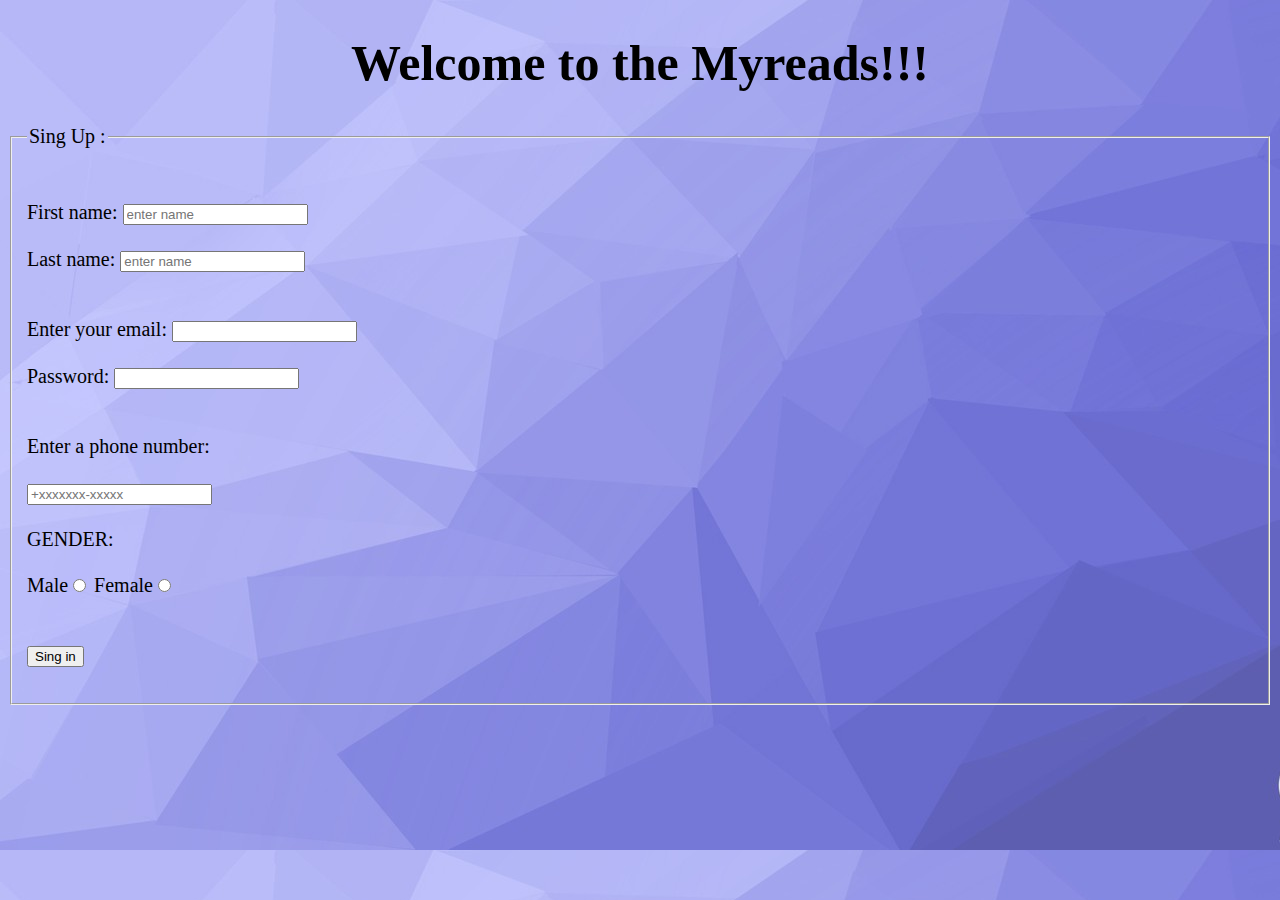
<file: index.html>
<!DOCTYPE html>
<html>
    <head>
        <style>
            body{background-image: url(./images/logback.jpg); font-size: 20px;}
            h1{font-size: 40px;}
        </style>
    <title>Myreads</title>
    </head>
    <body>
            <h1 style="text-align: center; font-size: 50px;">Welcome to the Myreads!!!</h1>
            <fieldset>
                <legend>Sing Up :</legend><br><br>
        
                <label for="fname">First name:</label>
                <input type="text" id="fname" name="fname" placeholder="enter name" required="text"><br><br>

                <label for="lname">Last name:</label>
                <input type="text" id="lname" name="lname" placeholder="enter name" required="text"><br><br><br>

                <label for="email">Enter your email:</label>
                <input type="email" id="email" name="email" required="email"><br><br>
                
                <label for="pwd">Password:</label>
                <input type="digit" required="digits"><br><br><br>

                <label for="phone">Enter a phone number:</label><br><br>
                <input type="tel" id="phone" name="phone" placeholder="+xxxxxxx-xxxxx" 
                pattern="[0-9]{5}[0-9]{5}" required="tel"><br><br>

                <label>GENDER:</label><br><br>
                Male<input type="radio" name="gender" value="male" required="radio"/>
                Female<input type="radio" name="gender" value="female" required="radio"/>
                <br><br><br>

                <a href="main.html">  
                    <button>Sing in</button>  <br><br>
                
            </fieldset>
        
        </body>
</html>
</file>
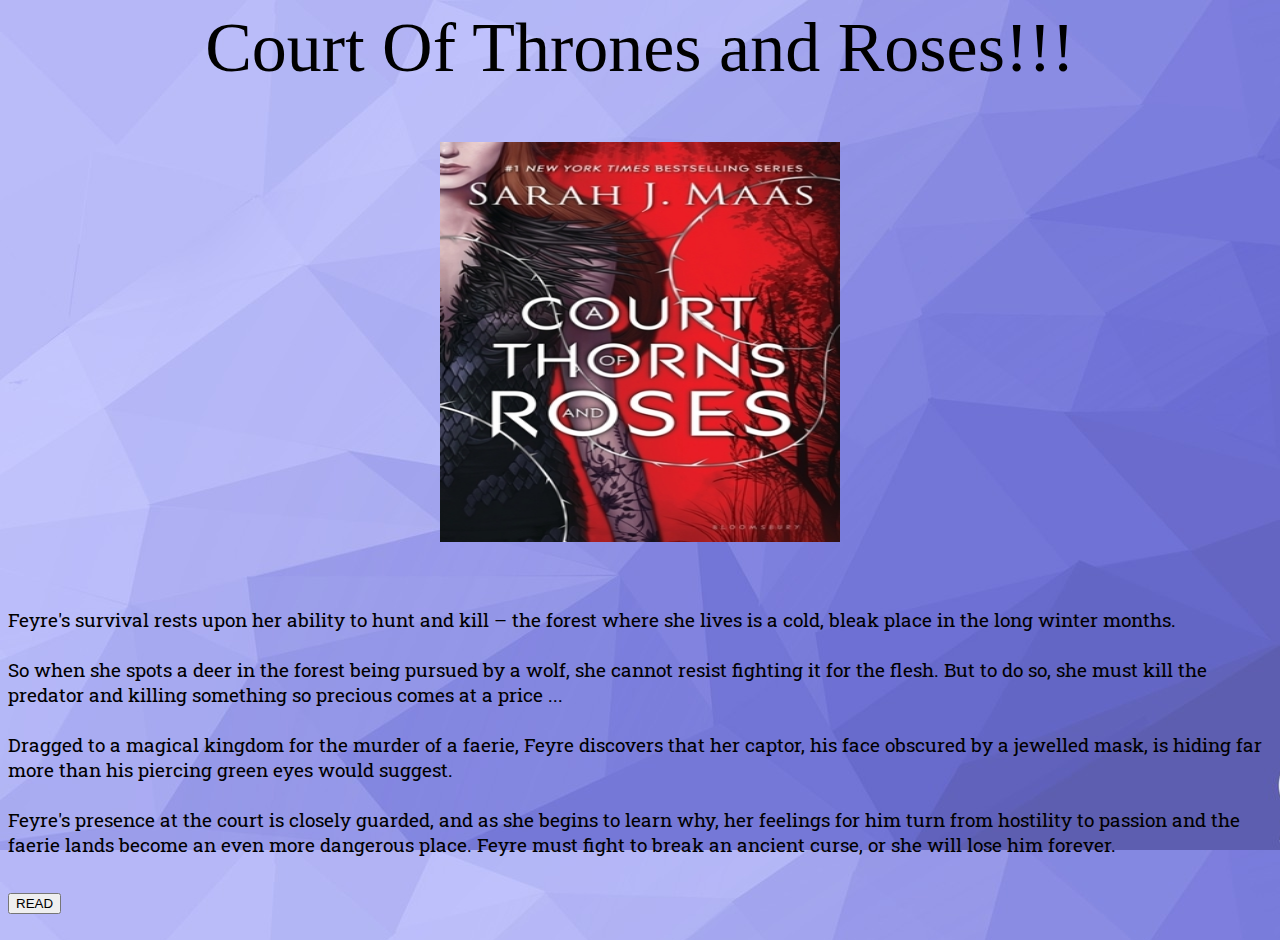
<file: court.html>
<!DOCTYPE html>
<html lang="en">
<head>
    <style>
        body{background-image: url(./images/logback.jpg);}
    </style>
    <meta charset="UTF-8">
    <meta http-equiv="X-UA-Compatible" content="IE=edge">
    <meta name="viewport" content="width=device-width, initial-scale=1.0">
    <title>court of thrones and roses</title>
    <link rel="stylesheet" href="style.css">
    
</head>
<body>
    <div class="fae">Court Of Thrones and Roses!!!</div><br><br><br>
    <div class="chr">
    <img src="./images/court.jpg" alt="photo is missing" height="400" width="400"/><br><br>
    <a href="form.html">  
    </a><br>
    </div>
    <div class="txt">
        <br>Feyre's survival rests upon her ability to hunt and kill – the forest where she lives is a 
        cold, bleak place in the long winter months.<br><br> So when she spots a deer in the forest being
        pursued by a wolf, she cannot resist fighting it for the flesh. But to do so, she must
        kill the predator and killing something so precious comes at a price ...<br><br>

        Dragged to a magical kingdom for the murder of a faerie, Feyre discovers that her captor,
        his face obscured by a jewelled mask, is hiding far more than his piercing green eyes
        would suggest.<br><br> Feyre's presence at the court is closely guarded, and as she begins to
        learn why, her feelings for him turn from hostility to passion and the faerie lands
        become an even more dangerous place. Feyre must fight to break an ancient curse,
         or she will lose him forever.
    </div><br><br>
    <a href="http://thefreeonlinenovel.com/con/a-court-of-thorns-and-roses">  
        <button>READ</button>  
    </a><br></li><br>


</body>
</file>
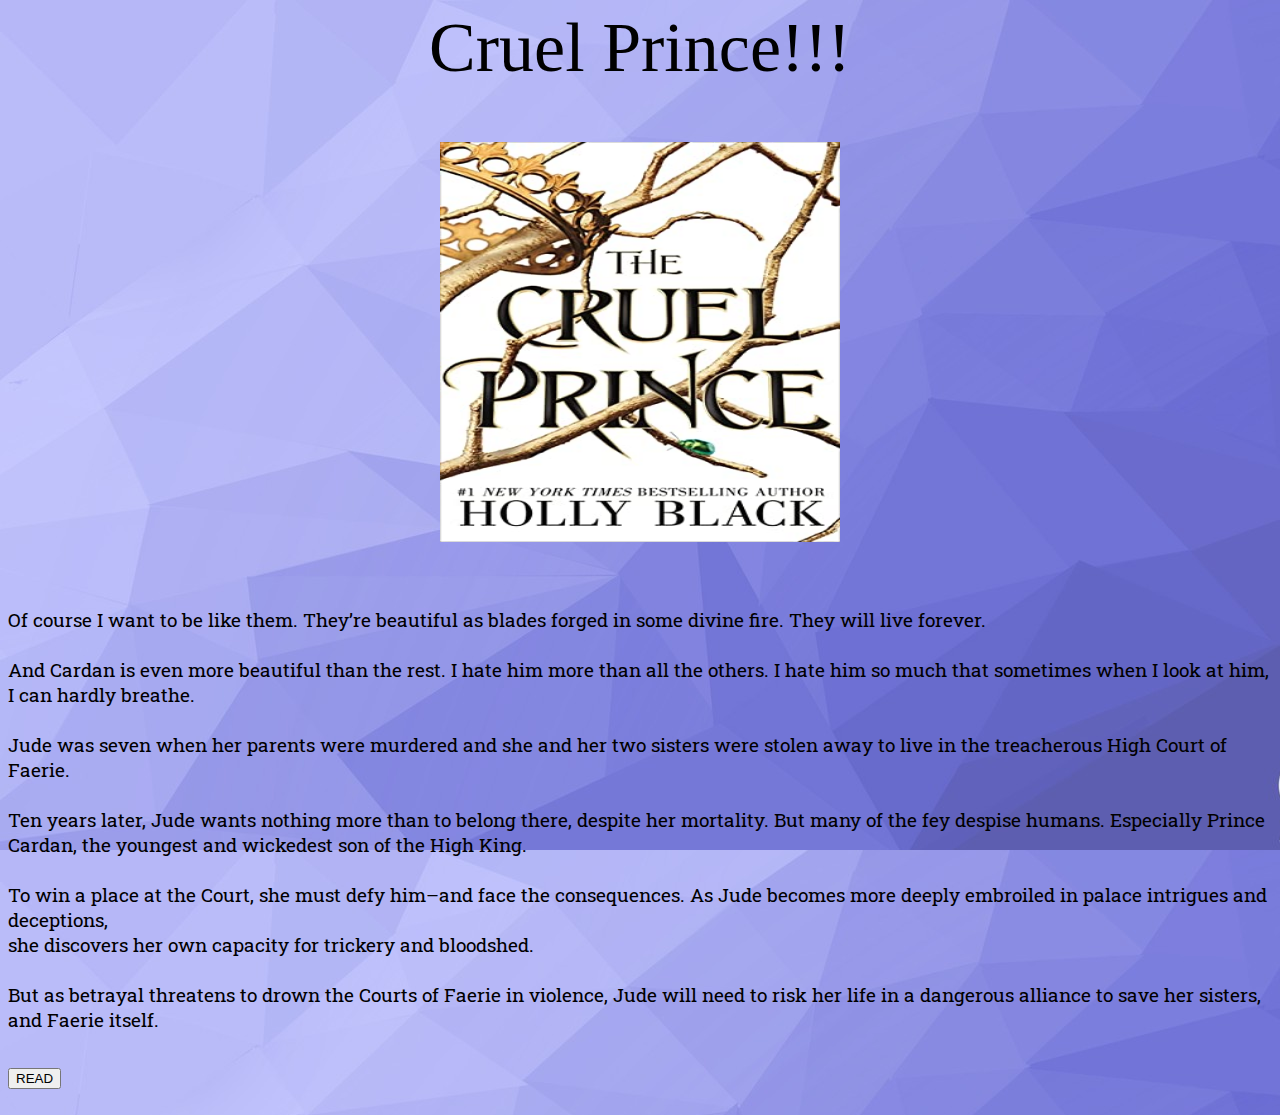
<file: cruel.html>
<!DOCTYPE html>
<html lang="en">
<head>
    <style>
        body{background-image: url(./images/logback.jpg);}
    </style>
    <meta charset="UTF-8">
    <meta http-equiv="X-UA-Compatible" content="IE=edge">
    <meta name="viewport" content="width=device-width, initial-scale=1.0">
    <title>cruel prince</title>
    <link rel="stylesheet" href="style.css">
    
</head>
<body>
    <div class="fae">Cruel Prince!!!</div><br><br><br>
    <div class="chr">
    <img src="./images/cruel.jpg" alt="photo is missing" height="400" width="400"/><br><br>
    <a href="form.html">  
    </a><br>
    </div>
    <div class="txt">
        <br>Of course I want to be like them. They’re beautiful as blades forged in some divine fire.
         They will live forever.<br><br>

        And Cardan is even more beautiful than the rest. I hate him more than all the others.
        I hate him so much that sometimes when I look at him, I can hardly breathe.<br><br>
        
        Jude was seven when her parents were murdered and she and her two sisters were stolen
        away to live in the treacherous High Court of Faerie.<br><br> Ten years later,
        Jude wants nothing more than to belong there, despite her mortality.
        But many of the fey despise humans. Especially Prince Cardan,
        the youngest and wickedest son of the High King.<br><br>
        
        To win a place at the Court, she must defy him–and face the consequences.
        
        As Jude becomes more deeply embroiled in palace intrigues and deceptions,<br>
        she discovers her own capacity for trickery and bloodshed.<br><br>
        But as betrayal threatens to drown the Courts of Faerie in violence,
        Jude will need to risk her life in a dangerous alliance to save her sisters, and Faerie itself.
    </div><br><br>
    <a href="https://spread.epub.pub/epub/5a4c2db951f7570007b4b04a">  
        <button>READ</button>  
    </a><br></li><br>


</body>
</file>
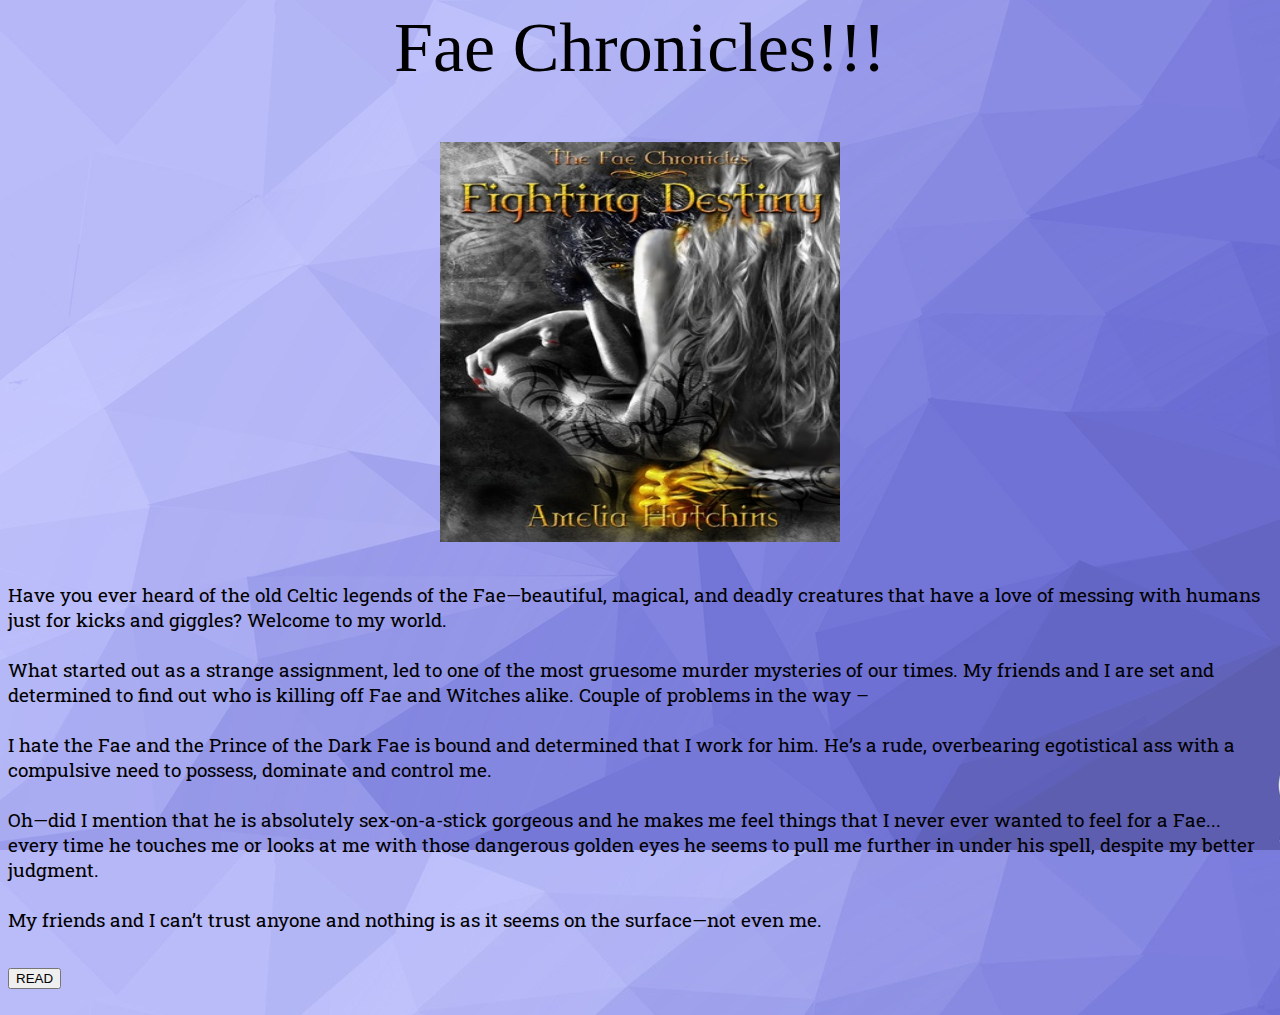
<file: fae.html>
<!DOCTYPE html>
<html lang="en">
<head>
    <style>
        body{background-image: url(./images/logback.jpg);}
    </style>
    <meta charset="UTF-8">
    <meta http-equiv="X-UA-Compatible" content="IE=edge">
    <meta name="viewport" content="width=device-width, initial-scale=1.0">
    <title>fae chronicles</title>
    <link rel="stylesheet" href="style.css">
    
</head>
<body>
    <div class="fae">Fae Chronicles!!!</div><br><br><br>
    <div class="chr">
    <img src="./images/faechro.jpg" alt="photo is missing" height="400" width="400"/><br><br>
    <a href="form.html">  
    </a><br>
    </div>
    <div class="txt">
        Have you ever heard of the old Celtic legends of the Fae—beautiful, magical, and deadly creatures that have a love of messing with humans just for kicks and giggles?

Welcome to my world.<br><br>

What started out as a strange assignment, led to one of the most gruesome murder mysteries of our times. My friends and I are set and determined to find out who is killing off Fae and Witches alike.

Couple of problems in the way –<br> <br>I hate the Fae and the Prince of the Dark Fae is bound and determined that I work for him. He’s a rude, overbearing egotistical ass with a compulsive need to possess, dominate and control me.<br><br> Oh—did I mention that he is absolutely sex-on-a-stick gorgeous and he makes me feel things that I never ever wanted to feel for a Fae... every time he touches me or looks at me with those dangerous golden eyes he seems to pull me further in under his spell, despite my better judgment.

<br><br>My friends and I can’t trust anyone and nothing is as it seems on the surface—not even me.
    </div><br><br>
    <a href="https://spread.epub.pub/epub/5a549bfb51f7570007b4bd71">  
        <button>READ</button>  
    </a><br></li><br>


</body>
</file>
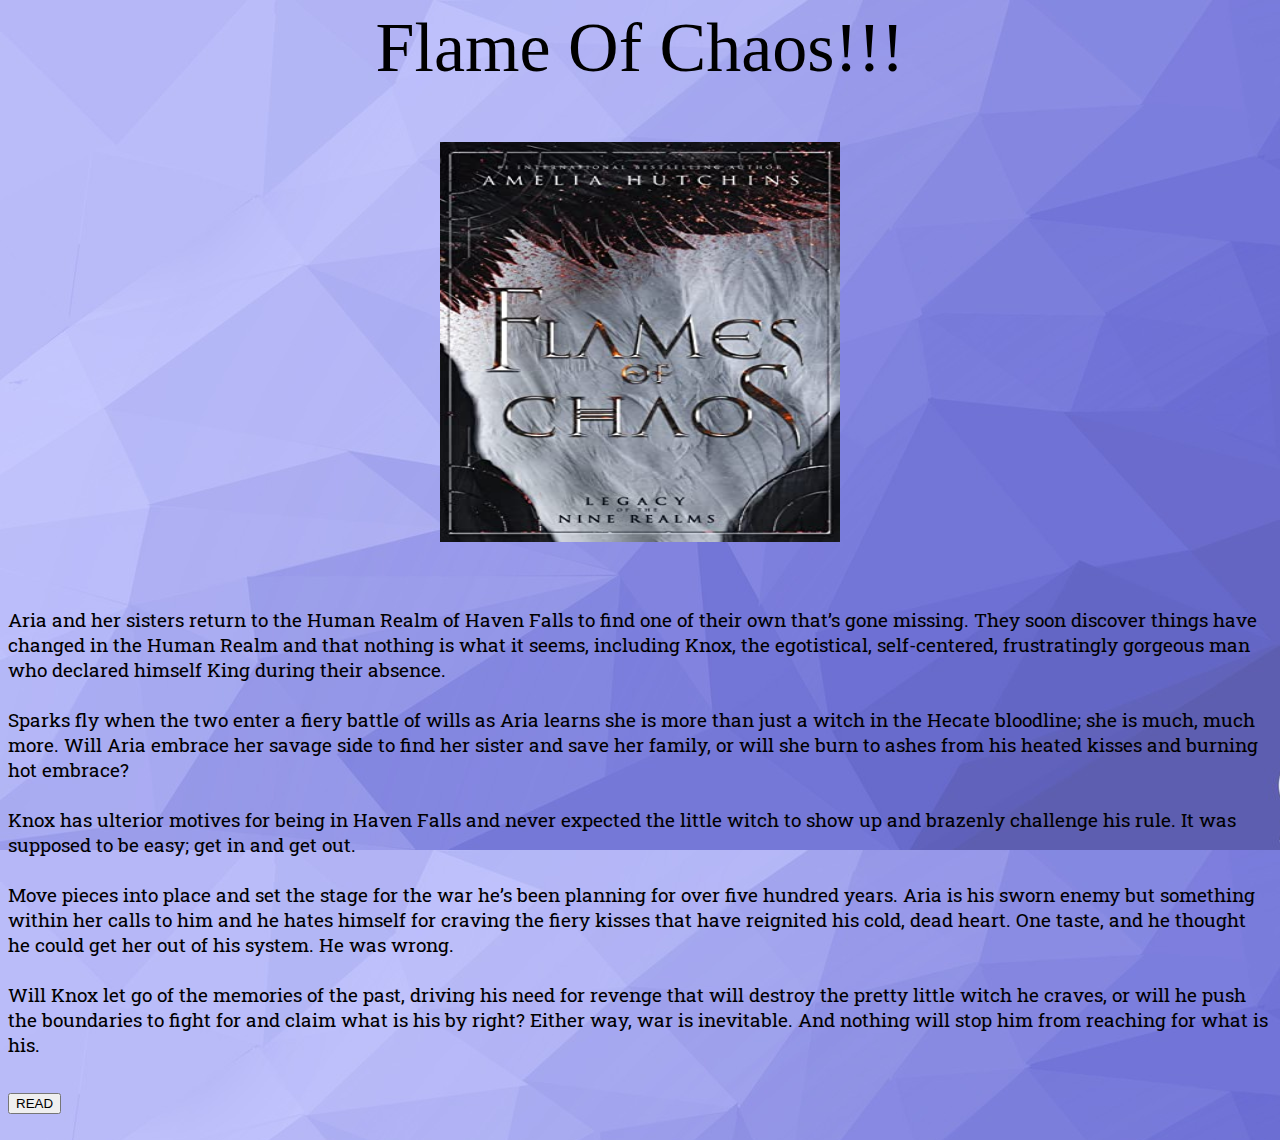
<file: flame.html>
<!DOCTYPE html>
<html lang="en">
<head>
    <style>
        body{background-image: url(./images/logback.jpg);}
    </style>
    <meta charset="UTF-8">
    <meta http-equiv="X-UA-Compatible" content="IE=edge">
    <meta name="viewport" content="width=device-width, initial-scale=1.0">
    <title>flame of chaos</title>
    <link rel="stylesheet" href="style.css">
    
</head>
<body>
    <div class="fae">Flame Of Chaos!!!</div><br><br><br>
    <div class="chr">
    <img src="./images/flames.jpg" alt="photo is missing" height="400" width="400"/><br><br>
    <a href="form.html">  
    </a><br>
    </div>
    <div class="txt">
        <br>Aria and her sisters return to the Human Realm of Haven Falls to find one of their own that’s 
        gone missing. They soon discover things have changed in the Human Realm and that nothing is what
         it seems, including Knox, the egotistical, self-centered, frustratingly gorgeous man who declared 
         himself King during their absence.<br><br>
        Sparks fly when the two enter a fiery battle of wills as Aria learns she is more than just a 
        witch in the Hecate bloodline; she is much, much more.
        Will Aria embrace her savage side to find her sister and save her family, or will she burn 
        to ashes from his heated kisses and burning hot embrace?<br><br>
        Knox has ulterior motives for being in Haven Falls and never expected the little witch to show
         up and brazenly challenge his rule.
         It was supposed to be easy; get in and get out.<br><br>
        Move pieces into place and set the stage for the war he’s been planning for over five hundred years. 
        Aria is his sworn enemy but something within her calls to him and he hates himself for craving the 
        fiery kisses that have reignited his cold, dead heart. One taste, and he thought he could get her out 
        of his system. He was wrong.<br><br>
        Will Knox let go of the memories of the past, driving his need for revenge that will destroy the 
        pretty little witch he craves, or will he push the boundaries to fight for and claim what is his by 
        right? Either way, war is inevitable. And nothing will stop him from reaching for what is his.
    </div><br><br>
    <a href="https://spread.epub.pub/epub/5e28e62db9821600073ca059">  
        <button>READ</button>  
    </a><br></li><br>


</body>
</file>
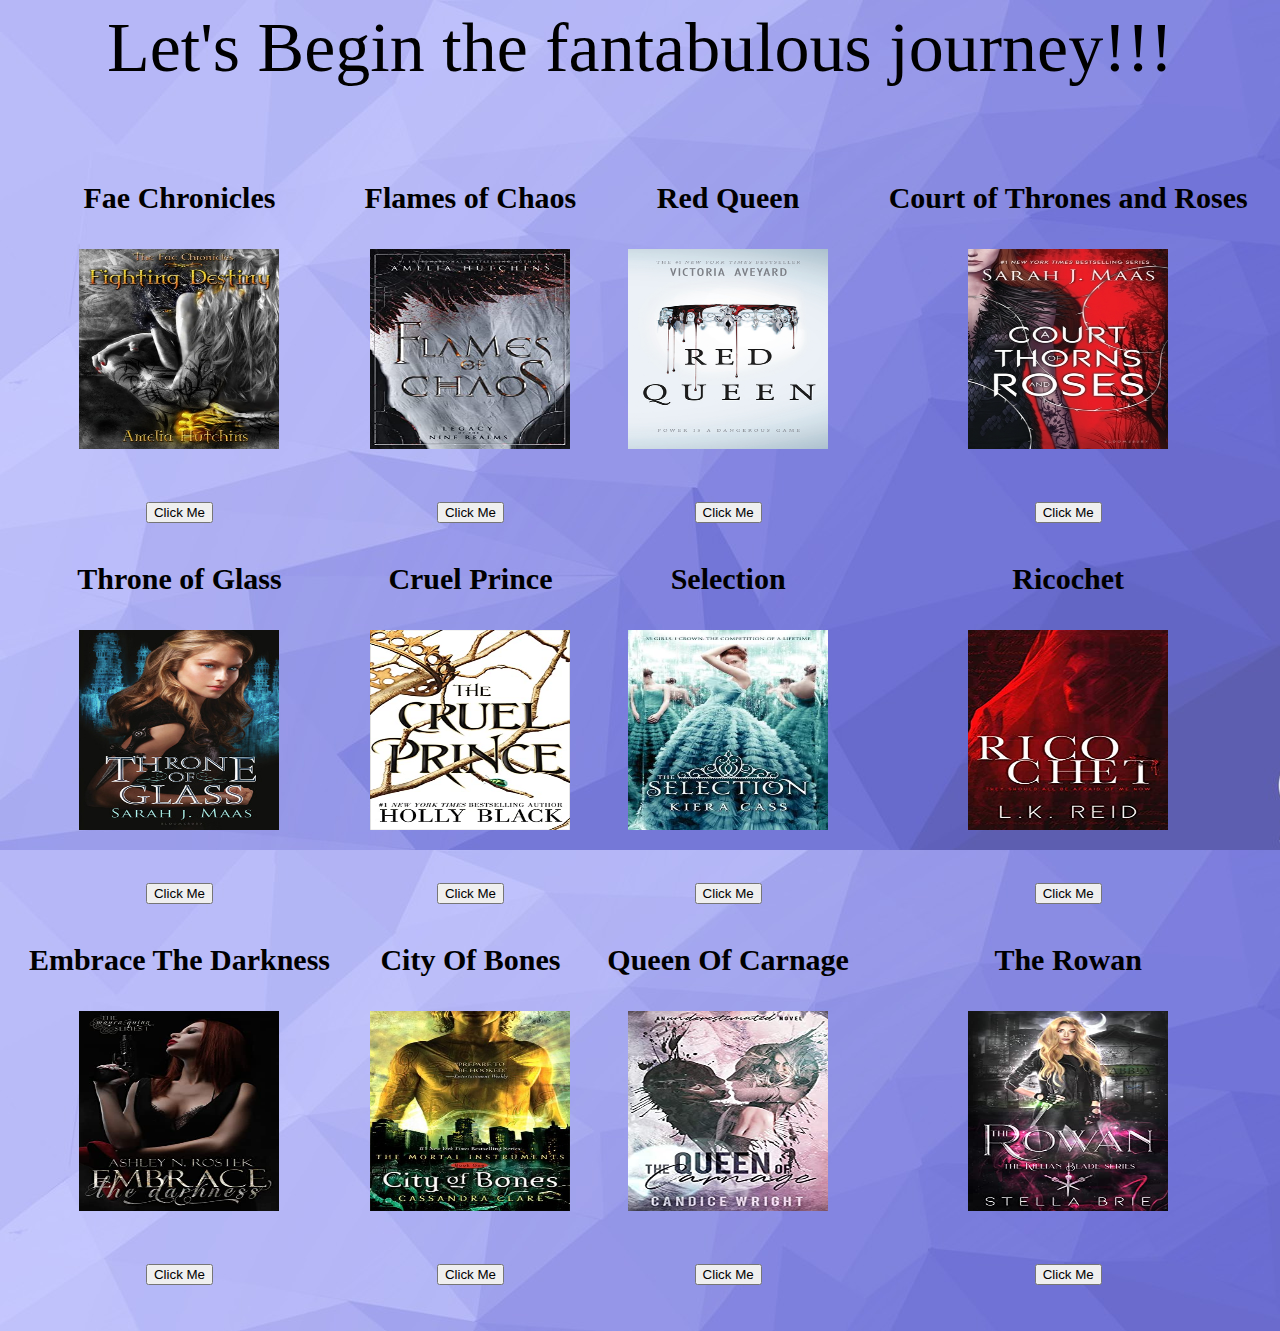
<file: main.html>
<!DOCTYPE html>
<html lang="en">
<head>
    <style>
        body{background-image: url(./images/logback.jpg);}
    </style>
    <meta charset="UTF-8">
    <meta http-equiv="X-UA-Compatible" content="IE=edge">
    <meta name="viewport" content="width=device-width, initial-scale=1.0">
    <title>journey</title>
    <link rel="stylesheet" href="style.css">
    
</head>
<body>
    <div class="head">Let's Begin the fantabulous journey!!!</div><br><br><br><br><br>

    <div class="not"> 

    
<table style="width: 100%;">

 <tr>
    <th>Fae Chronicles<br><br>
    <img src="./images/faechro.jpg" alt="photo is missing" height="200" width="200"/><br><br>
    <a href="fae.html">  
        <button>Click Me</button>  
    </a><br><br>
    </th>
    <th>
    Flames of Chaos<br><br>
    <img src="./images/flames.jpg" alt="photo is missing" height="200" width="200"/><br><br>
    <a href="flame.html">  
        <button>Click Me</button>  
    </a><br><br>
    </th>
     <th>
    Red Queen<br><br>
    <img src="./images/red.jpg" alt="photo is missing" height="200" width="200"/><br><br>
    <a href="red.html">  
        <button>Click Me</button> 
    </a><br><br> 
    </th>
    <th>
    Court of Thrones and Roses<br> <br>
    <img src="./images/court.jpg" alt="photo is missing" height="200" width="200"/><br><br>
    <a href="court.html">  
        <button>Click Me</button> 
    </a><br><br>
    </th>
</tr>


<tr>
    <th>
    Throne of Glass<br><br>
    <img src="./images/throne.jpg" alt="photo is missing" height="200" width="200"/><br><br>
    <a href="throne.html">  
        <button>Click Me</button> 
    </a><br><br>
    </th>
    <th>
    Cruel Prince<br><br>
    <img src="./images/cruel.jpg" alt="photo is missing" height="200" width="200"/><br><br>
    <a href="cruel.html">  
        <button>Click Me</button> 
    </a><br><br>
    </th>
    <th>
    Selection<br><br>
    <img src="./images/selection.jpg" alt="photo is missing" height="200" width="200"/><br><br>
    <a href="select.html">  
        <button>Click Me</button> 
    </a><br><br>
    </th>
    <th>
        Ricochet<br><br>
    <img src="./images/rico.jpg" alt="photo is missing" height="200" width="200"/><br><br>
    <a href="rico.html">  
        <button>Click Me</button> 
    </a><br><br>
    </th>
</tr>

<tr>
    <th>
    Embrace The Darkness<br><br>
    <img src="./images/quin.jpg" alt="photo is missing" height="200" width="200"/><br><br>
    <a href="quin.html">  
        <button>Click Me</button> 
    </a><br><br>
    </th>
    <th>
    City Of Bones<br><br>
    <img src="./images/mortal.jpg" alt="photo is missing" height="200" width="200"/><br><br>
    <a href="mortal.html">  
        <button>Click Me</button> 
    </a><br><br>
    </th>
    <th>
    Queen Of Carnage<br><br>
    <img src="./images/queen.jpg" alt="photo is missing" height="200" width="200"/><br><br>
    <a href="queen.html">  
        <button>Click Me</button> 
    </a><br><br>
    </th>
    <th>
    The Rowan<br><br>
    <img src="./images/rowan.jpg" alt="photo is missing" height="200" width="200"/><br><br>
    <a href="rowan.html">  
        <button>Click Me</button> 
    </a><br><br>
    </th>
</tr>
</table>

 </div>


</body>
</html>
</file>
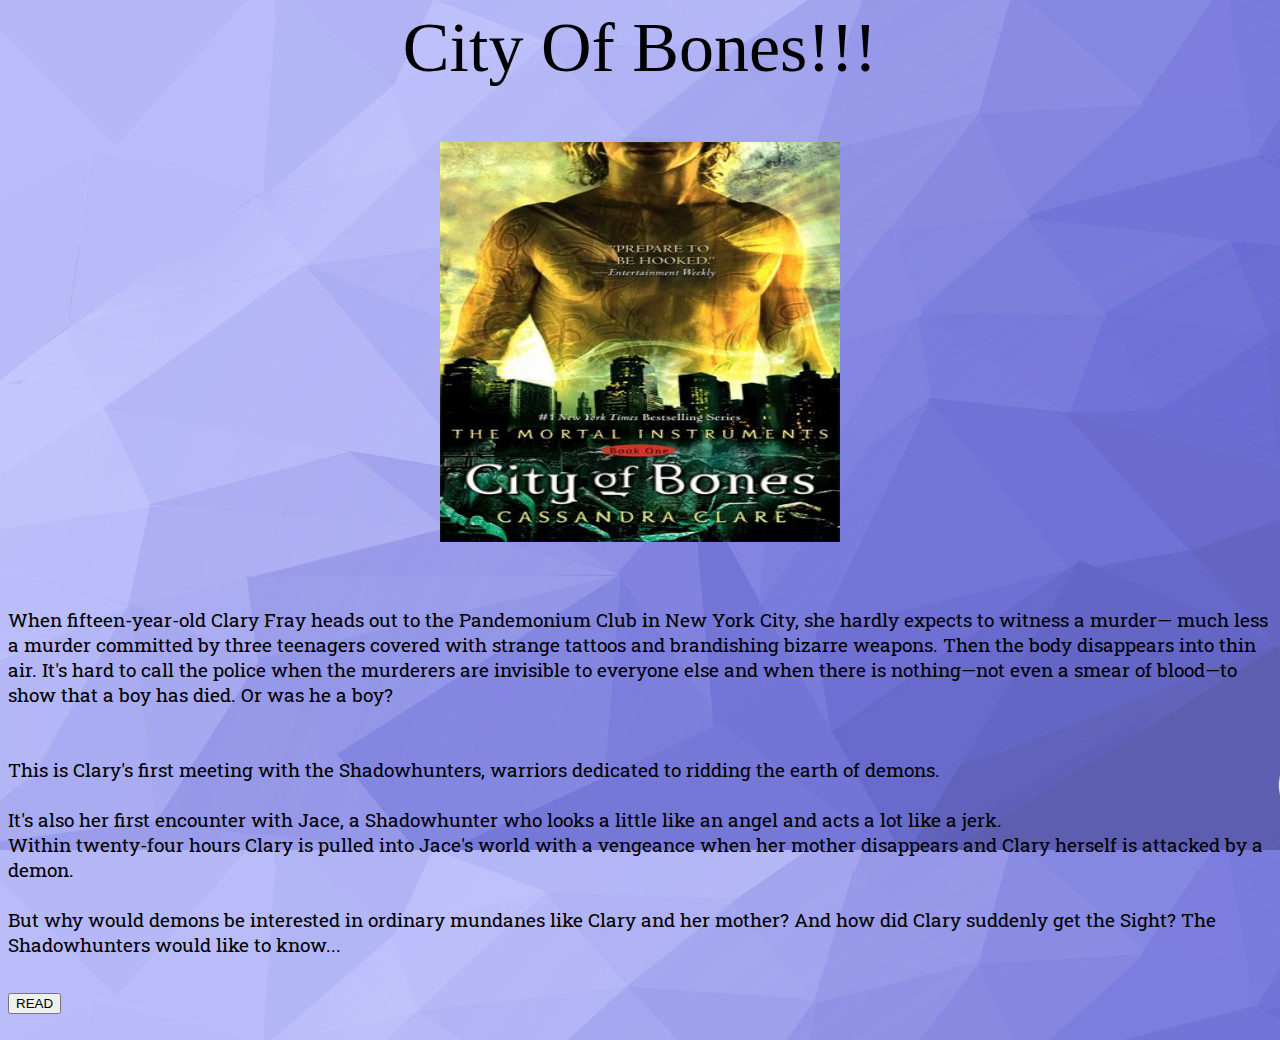
<file: mortal.html>
<!DOCTYPE html>
<html lang="en">
<head>
    <style>
        body{background-image: url(./images/logback.jpg);}
    </style>
    <meta charset="UTF-8">
    <meta http-equiv="X-UA-Compatible" content="IE=edge">
    <meta name="viewport" content="width=device-width, initial-scale=1.0">
    <title>mortal</title>
    <link rel="stylesheet" href="style.css">
    
</head>
<body>
    <div class="fae">City Of Bones!!!</div><br><br><br>
    <div class="chr">
    <img src="./images/mortal.jpg" alt="photo is missing" height="400" width="400"/><br><br>
    <a href="form.html">  
    </a><br>
    </div>
    <div class="txt">
        <br>When fifteen-year-old Clary Fray heads out to the Pandemonium Club in New York City,
         she hardly expects to witness a murder― much less a murder committed by three teenagers 
         covered with strange tattoos and brandishing bizarre weapons. Then the body disappears
          into thin air. It's hard to call the police when the murderers are invisible to everyone
           else and when there is nothing―not even a smear of blood―to show that a boy has died.
            Or was he a boy?<br><br><br>

        This is Clary's first meeting with the Shadowhunters, warriors dedicated to ridding
         the earth of demons.<br><br> It's also her first encounter with Jace, a Shadowhunter
          who looks a little like an angel and acts a lot like a jerk.<br> Within twenty-four
           hours Clary is pulled into Jace's world with a vengeance when her mother disappears
            and Clary herself is attacked by a demon.<br><br> But why would demons be interested
             in ordinary mundanes like Clary and her mother? And how did Clary suddenly
              get the Sight? The Shadowhunters would like to know...
    </div><br><br>
    <a href="http://thefreeonlinenovel.com/con/city-of-bones">  
        <button>READ</button>  
    </a><br></li><br>


</body>
</file>
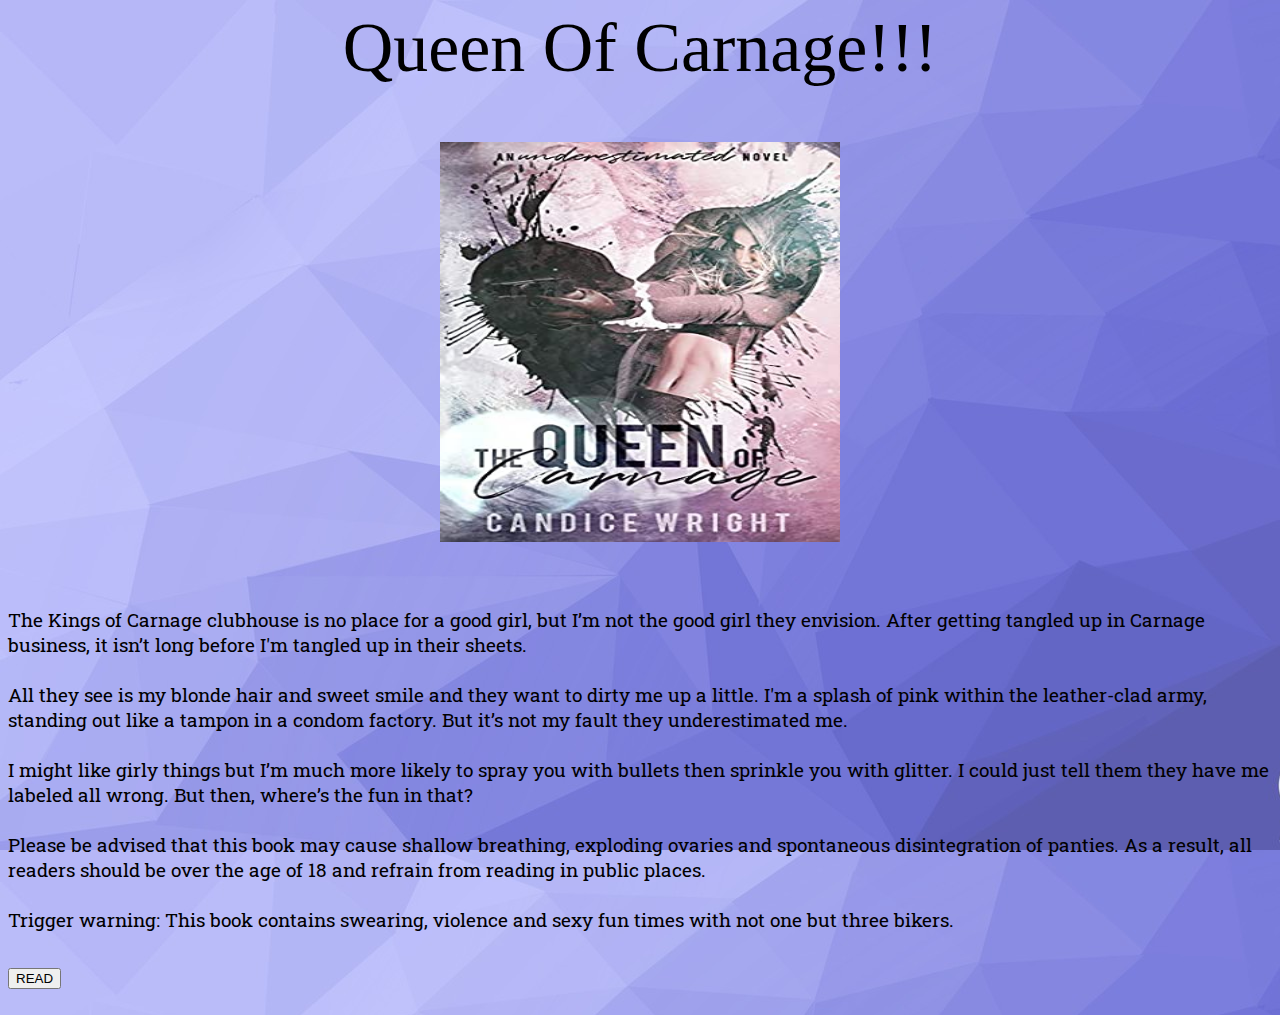
<file: queen.html>
<!DOCTYPE html>
<html lang="en">
<head>
    <style>
        body{background-image: url(./images/logback.jpg);}
    </style>
    <meta charset="UTF-8">
    <meta http-equiv="X-UA-Compatible" content="IE=edge">
    <meta name="viewport" content="width=device-width, initial-scale=1.0">
    <title>queen</title>
    <link rel="stylesheet" href="style.css">
    
</head>
<body>
    <div class="fae">Queen Of Carnage!!!</div><br><br><br>
    <div class="chr">
    <img src="./images/queen.jpg" alt="photo is missing" height="400" width="400"/><br><br>
    <a href="form.html">  
    </a><br>
    </div>
    <div class="txt">
        <br>The Kings of Carnage clubhouse is no place for a good girl, but I’m not the good girl they envision.
        After getting tangled up in Carnage business, it isn’t long before I'm tangled up in their sheets.<br><br>
        All they see is my blonde hair and sweet smile and they want to dirty me up a little.
        I'm a splash of pink within the leather-clad army, standing out like a tampon in a condom factory.
        But it’s not my fault they underestimated me.<br><br>
        I might like girly things but I’m much more likely to spray you with bullets then sprinkle you with glitter.
        I could just tell them they have me labeled all wrong.
        But then, where’s the fun in that?<br><br>
        
        Please be advised that this book may cause shallow breathing, exploding ovaries
         and spontaneous disintegration of panties. As a result, all readers should be over
          the age of 18 and refrain from reading in public places.<br><br>
        
        Trigger warning: This book contains swearing, violence and sexy fun times with
         not one but three bikers.
    </div><br><br>
    <a href="https://spread.epub.pub/epub/5d7b84d8dc6dca0007febdf8">  
        <button>READ</button>  
    </a><br></li><br>


</body>
</file>
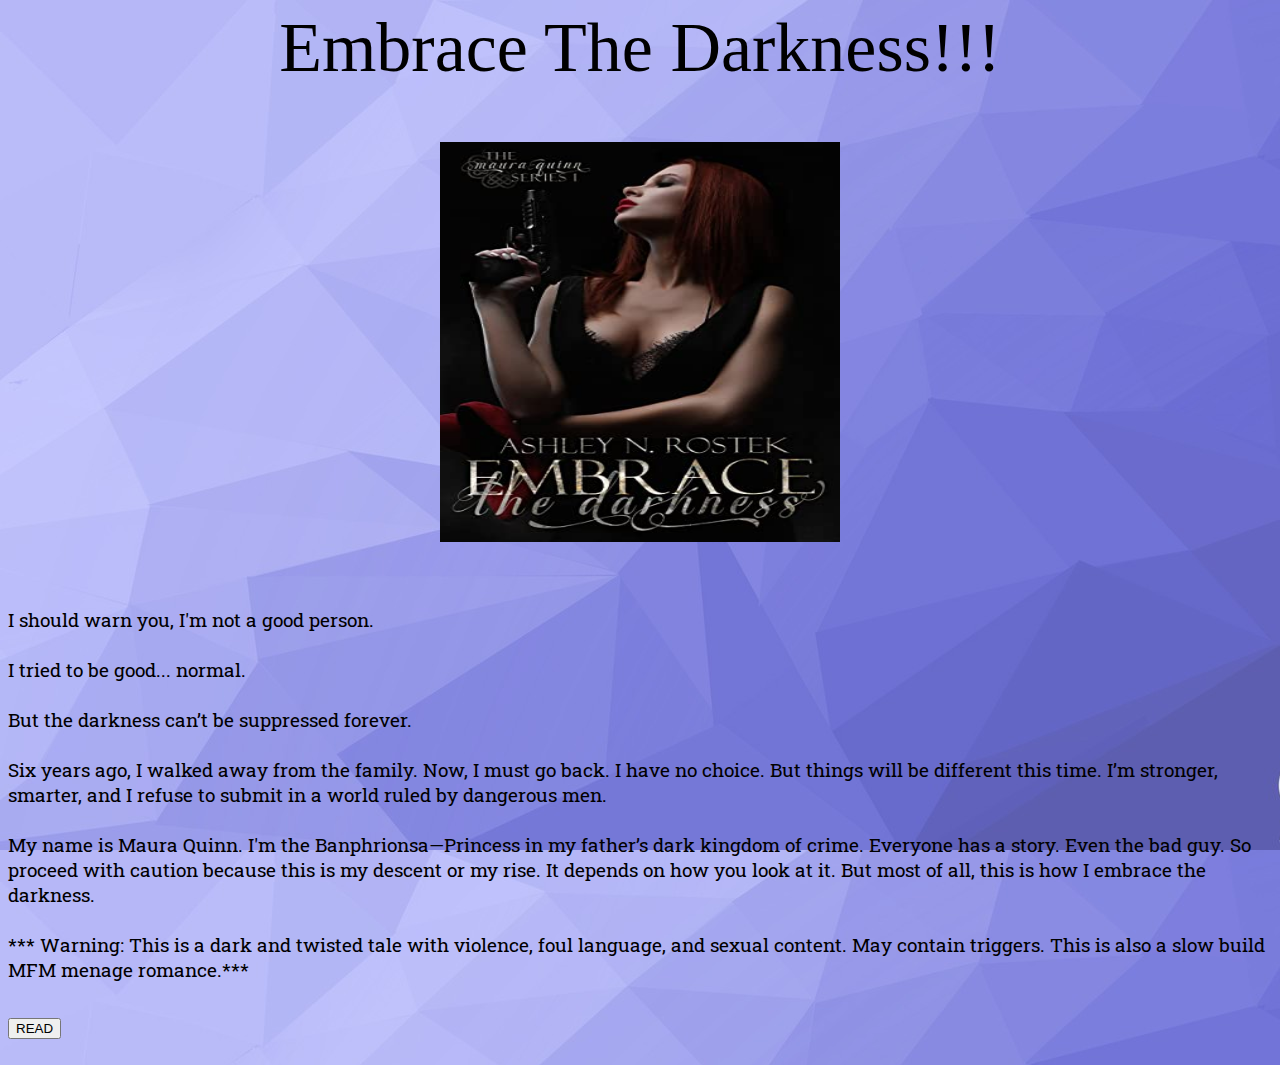
<file: quin.html>
<!DOCTYPE html>
<html lang="en">
<head>
    <style>
        body{background-image: url(./images/logback.jpg);}
    </style>
    <meta charset="UTF-8">
    <meta http-equiv="X-UA-Compatible" content="IE=edge">
    <meta name="viewport" content="width=device-width, initial-scale=1.0">
    <title>quinn</title>
    <link rel="stylesheet" href="style.css">
    
</head>
<body>
    <div class="fae">Embrace The Darkness!!!</div><br><br><br>
    <div class="chr">
    <img src="./images/quin.jpg" alt="photo is missing" height="400" width="400"/><br><br>
    <a href="form.html">  
    </a><br>
    </div>
    <div class="txt">
        <br>I should warn you, I'm not a good person.<br><br>

        I tried to be good... normal.<br><br>
        
        But the darkness can’t be suppressed forever.<br><br>
        
        Six years ago, I walked away from the family. Now, I must go back.
         I have no choice. But things will be different this time. I’m stronger, smarter, 
         and I refuse to submit in a world ruled by dangerous men.<br><br>
        
        My name is Maura Quinn. I'm the Banphrionsa—Princess in my father’s dark kingdom of crime.
         Everyone has a story. Even the bad guy. So proceed with caution because this is 
         my descent or my rise. It depends on how you look at it. But most of all,
          this is how I embrace the darkness.<br><br>
        
        *** Warning: This is a dark and twisted tale with violence, foul language, and sexual content. 
        May contain triggers. This is also a slow build MFM menage romance.***
    </div><br><br>
    <a href="https://spread.epub.pub/epub/5fc8c9dd6c8df87eddbf0d16">  
        <button>READ</button>  
    </a><br></li><br>


</body>
</file>
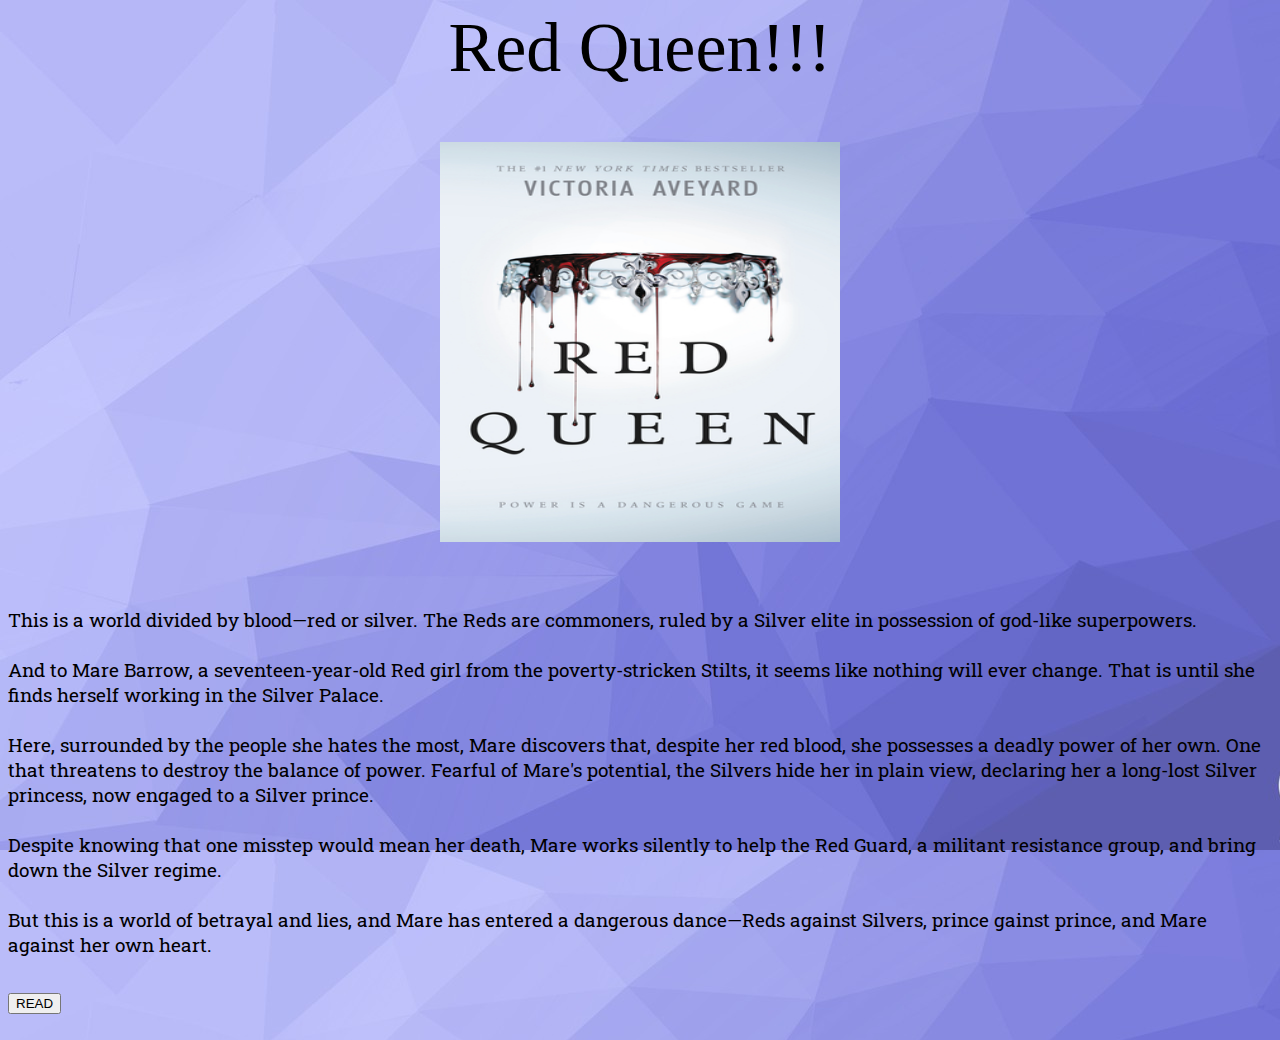
<file: red.html>
<!DOCTYPE html>
<html lang="en">
<head>
    <style>
        body{background-image: url(./images/logback.jpg);}
    </style>
    <meta charset="UTF-8">
    <meta http-equiv="X-UA-Compatible" content="IE=edge">
    <meta name="viewport" content="width=device-width, initial-scale=1.0">
    <title>red queen</title>
    <link rel="stylesheet" href="style.css">
    
</head>
<body>
    <div class="fae">Red Queen!!!</div><br><br><br>
    <div class="chr">
    <img src="./images/red.jpg" alt="photo is missing" height="400" width="400"/><br><br>
    <a href="form.html">  
    </a><br>
    </div>
    <div class="txt">
        <br>This is a world divided by blood—red or silver. The Reds are commoners, ruled by a Silver
        elite in possession of god-like superpowers.<br><br> And to Mare Barrow, a seventeen-year-old Red girl
        from the poverty-stricken Stilts, it seems like nothing will ever change. That is until she 
        finds herself working in the Silver Palace.<br><br> Here, surrounded by the people she hates the most,
        Mare discovers that, despite her red blood, she possesses a deadly power of her own. One that
        threatens to destroy the balance of power. Fearful of Mare's potential, the Silvers hide her
        in plain view, declaring her a long-lost Silver princess, now engaged to a Silver prince. 
        <br><br>Despite knowing that one misstep would mean her death, Mare works silently to help the Red
        Guard, a militant resistance group, and bring down the Silver regime.<br><br> But this is a world
        of betrayal and lies, and Mare has entered a dangerous dance—Reds against Silvers, prince 
        gainst prince, and Mare against her own heart.
    </div><br><br>
    <a href="https://novel80.com/244053-red-queen.html">  
        <button>READ</button>  
    </a><br></li><br>


</body>
</file>
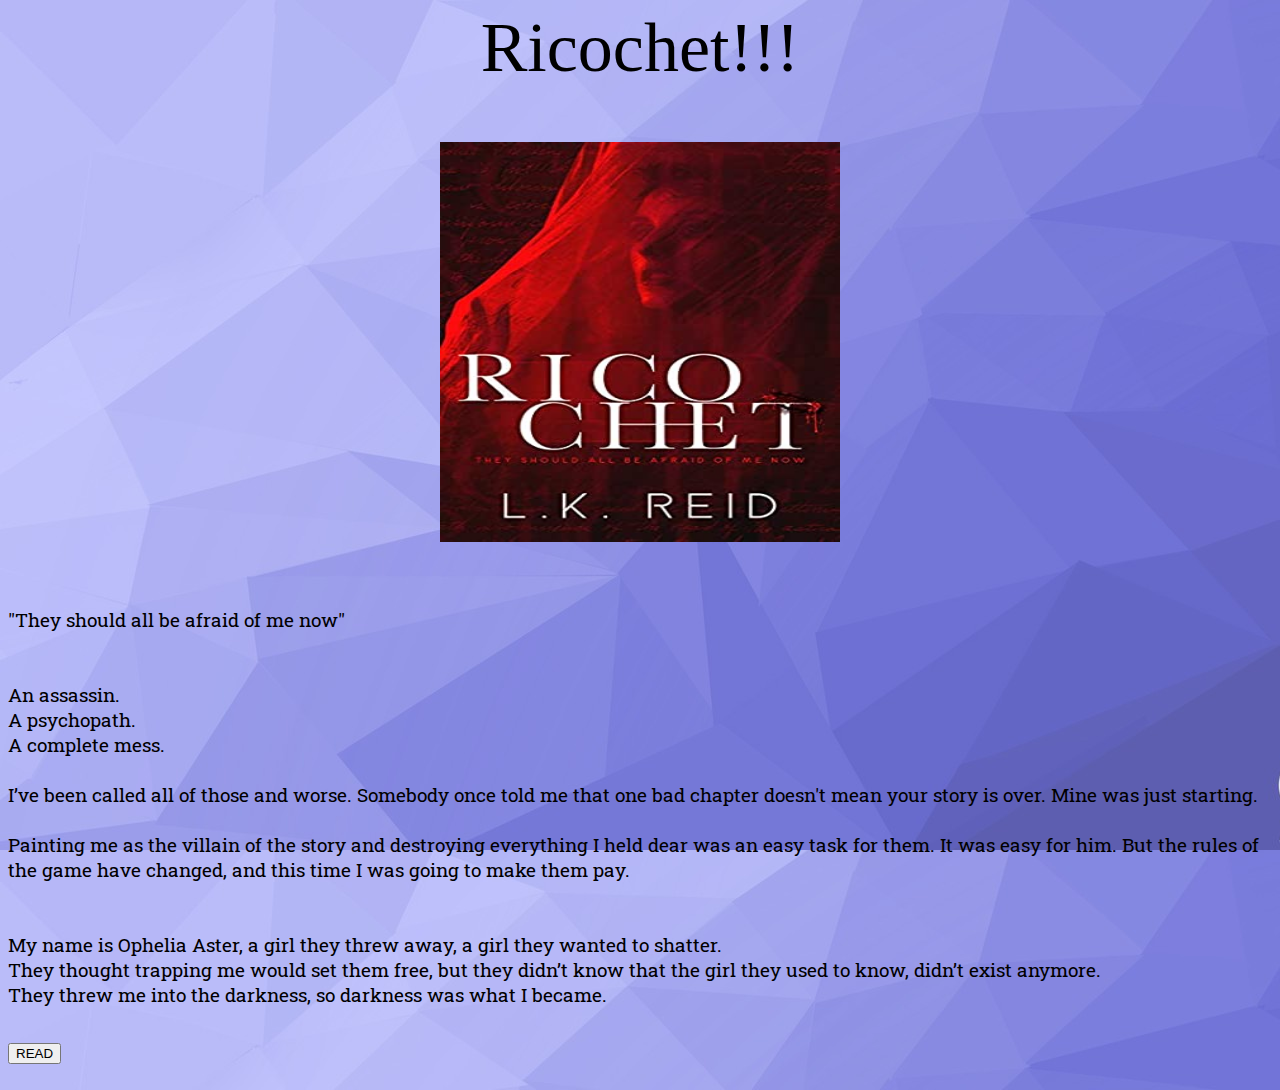
<file: rico.html>
<!DOCTYPE html>
<html lang="en">
<head>
    <style>
        body{background-image: url(./images/logback.jpg);}
    </style>
    <meta charset="UTF-8">
    <meta http-equiv="X-UA-Compatible" content="IE=edge">
    <meta name="viewport" content="width=device-width, initial-scale=1.0">
    <title>ricochet</title>
    <link rel="stylesheet" href="style.css">
    
</head>
<body>
    <div class="fae">Ricochet!!!</div><br><br><br>
    <div class="chr">
    <img src="./images/rico.jpg" alt="photo is missing" height="400" width="400"/><br><br>
    <a href="form.html">  
    </a><br>
    </div>
    <div class="txt">
        <br>"They should all be afraid of me now"<br><br><br>

        An assassin.<br>
        A psychopath.<br>
        A complete mess.<br><br>
        
        I’ve been called all of those and worse.
        Somebody once told me that one bad chapter doesn't mean your story is over.
        Mine was just starting.<br><br>
        Painting me as the villain of the story and destroying everything I held dear was an easy task for them.
        It was easy for him.
        But the rules of the game have changed, and this time I was going to make them pay.<br><br><br>
        
        My name is Ophelia Aster, a girl they threw away, a girl they wanted to shatter.<br>
        They thought trapping me would set them free, but they didn’t know that the girl they used to know, didn’t exist anymore.<br>
        They threw me into the darkness, so darkness was what I became.<br>
    </div><br><br>
    <a href="https://spread.epub.pub/epub/5ffad0f06500e93eaab1e9d1">  
        <button>READ</button>  
    </a><br></li><br>


</body>
</file>
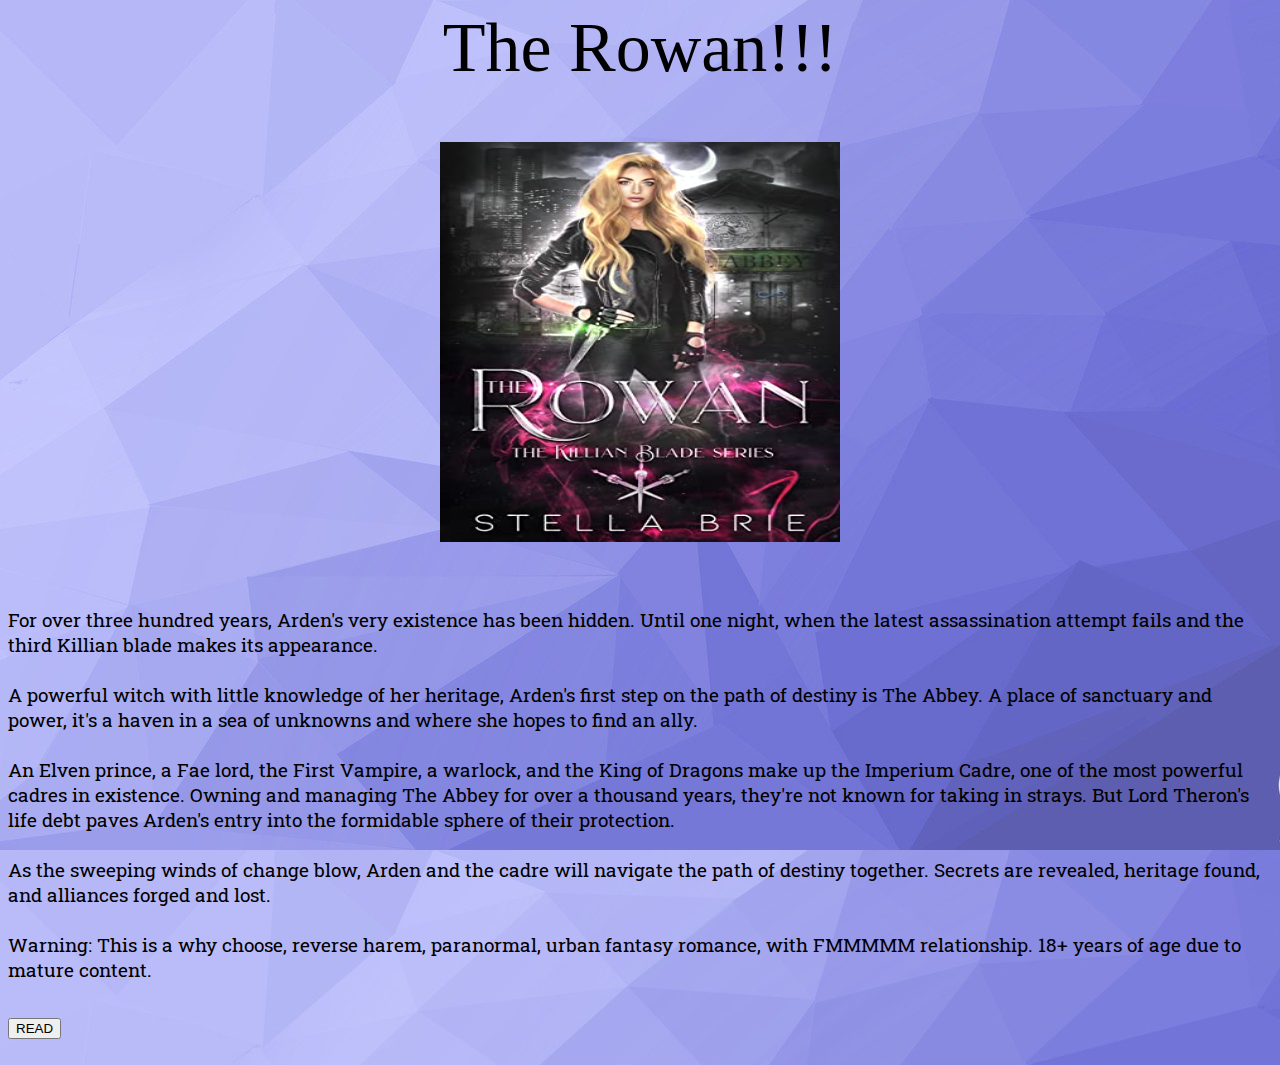
<file: rowan.html>
<!DOCTYPE html>
<html lang="en">
<head>
    <style>
        body{background-image: url(./images/logback.jpg);}
    </style>
    <meta charset="UTF-8">
    <meta http-equiv="X-UA-Compatible" content="IE=edge">
    <meta name="viewport" content="width=device-width, initial-scale=1.0">
    <title>rowan</title>
    <link rel="stylesheet" href="style.css">
    
</head>
<body>
    <div class="fae">The Rowan!!!</div><br><br><br>
    <div class="chr">
    <img src="./images/rowan.jpg" alt="photo is missing" height="400" width="400"/><br><br>
    <a href="form.html">  
    </a><br>
    </div>
    <div class="txt">
        <br>For over three hundred years, Arden's very existence has been hidden.
         Until one night, when the latest assassination attempt fails and the third
          Killian blade makes its appearance.<br><br>

        A powerful witch with little knowledge of her heritage, 
        Arden's first step on the path of destiny is The Abbey. 
        A place of sanctuary and power, it's a haven in a sea of
         unknowns and where she hopes to find an ally.<br><br>
        
        An Elven prince, a Fae lord, the First Vampire, a warlock,
         and the King of Dragons make up the Imperium Cadre, one of
          the most powerful cadres in existence. Owning and managing
           The Abbey for over a thousand years, they're not known for taking in strays. 
           But Lord Theron's life debt paves Arden's entry into the formidable sphere of
            their protection.<br><br>
        
        As the sweeping winds of change blow, Arden and the cadre will navigate the
         path of destiny together. Secrets are revealed, heritage found, and alliances forged and lost.<br><br>
        
        Warning: This is a why choose, reverse harem, paranormal, urban fantasy romance, with FMMMMM relationship. 18+ years of age due to mature content.
    </div><br><br>
    <a href="https://spread.epub.pub/epub/5ff50dc96500e93eaab1e6de">  
        <button>READ</button>  
    </a><br></li><br>


</body>
</file>
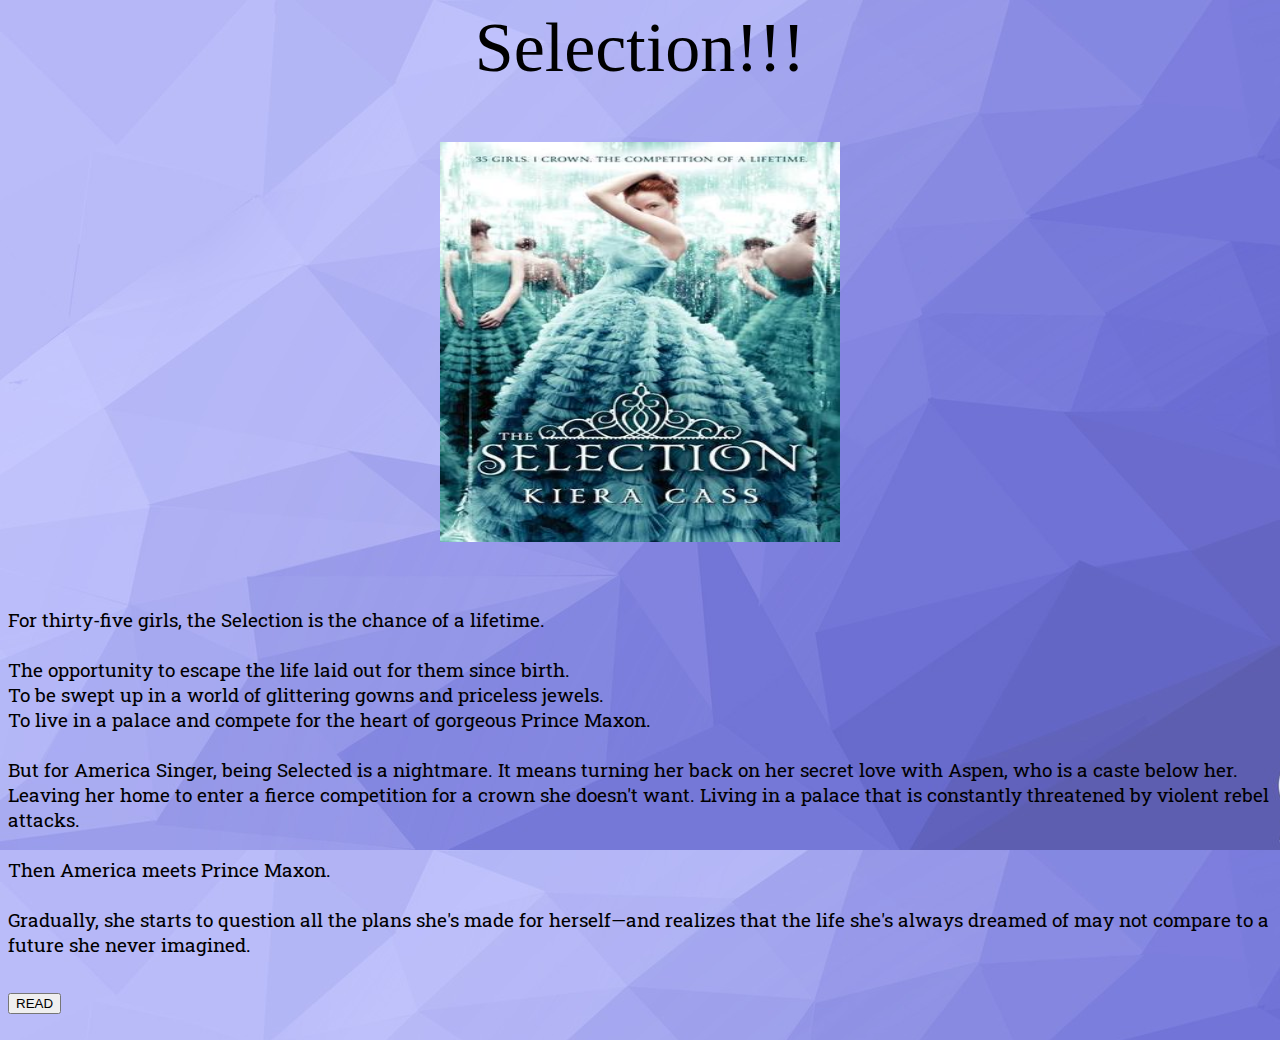
<file: select.html>
<!DOCTYPE html>
<html lang="en">
<head>
    <style>
        body{background-image: url(./images/logback.jpg);}
    </style>
    <meta charset="UTF-8">
    <meta http-equiv="X-UA-Compatible" content="IE=edge">
    <meta name="viewport" content="width=device-width, initial-scale=1.0">
    <title>selection</title>
    <link rel="stylesheet" href="style.css">
    
</head>
<body>
    <div class="fae">Selection!!!</div><br><br><br>
    <div class="chr">
    <img src="./images/selection.jpg" alt="photo is missing" height="400" width="400"/><br><br>
    <a href="form.html">  
    </a><br>
    </div>
    <div class="txt">
        <br>For thirty-five girls, the Selection is the chance of a lifetime.<br><br>
        The opportunity to escape the life laid out for them since birth. <br>
        To be swept up in a world of glittering gowns and priceless jewels.<br>
        To live in a palace and compete for the heart of gorgeous Prince Maxon.<br><br>
        But for America Singer, being Selected is a nightmare.
        It means turning her back on her secret love with Aspen, who is a caste below her.
        Leaving her home to enter a fierce competition for a crown she doesn't want. 
        Living in a palace that is constantly threatened by violent rebel attacks.<br><br>
        
        Then America meets Prince Maxon.<br><br> Gradually, she starts to question all the plans she's made
        for herself—and realizes that the life she's always dreamed of may not compare to a future
        she never imagined.
    </div><br><br>
    <a href="https://novels80.com/the-selection/page-1-10004734.html">  
        <button>READ</button>  
    </a><br></li><br>


</body>
</file>
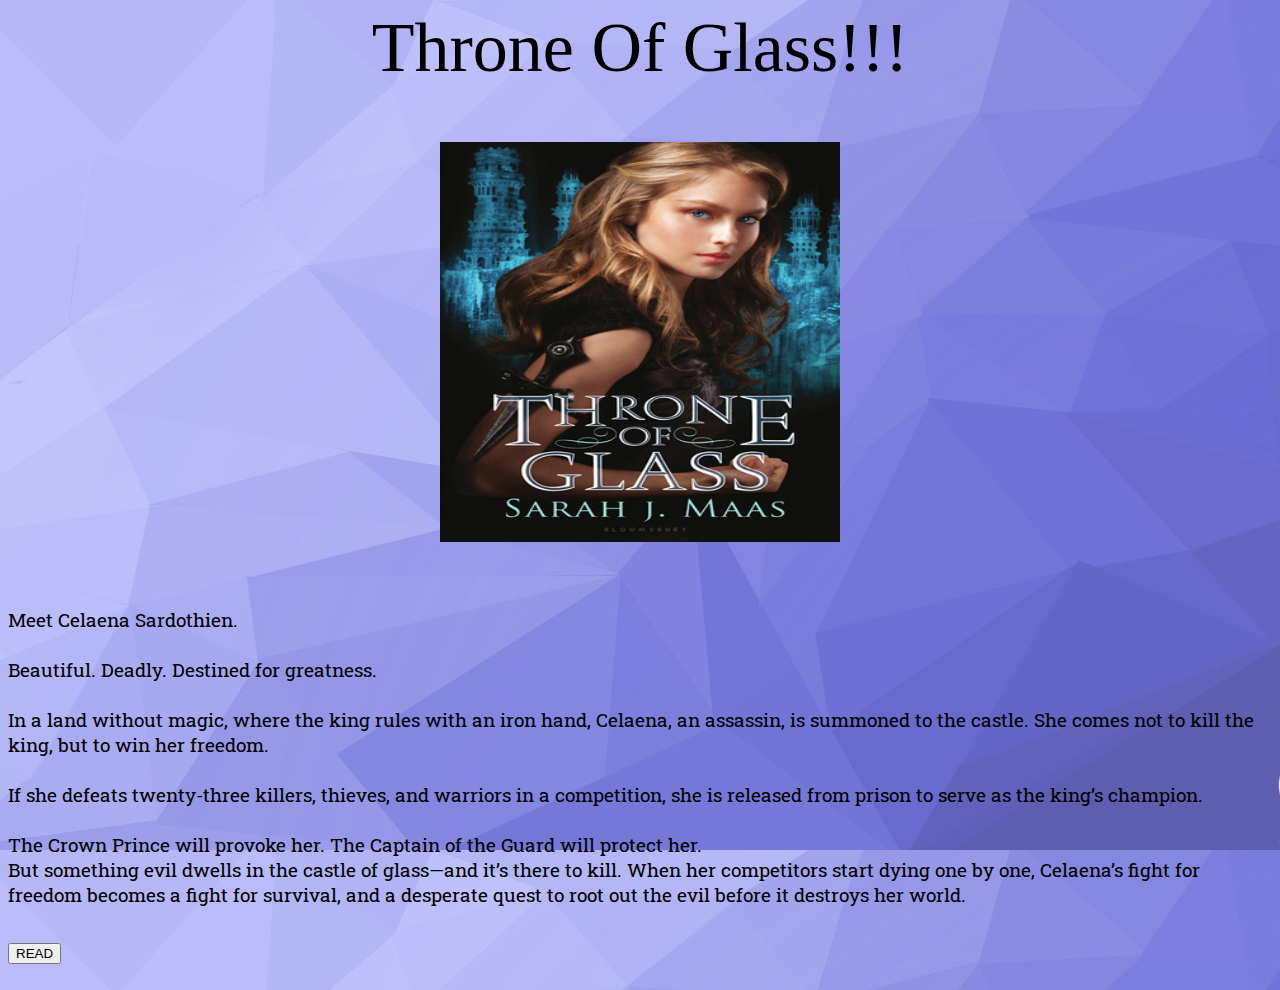
<file: throne.html>
<!DOCTYPE html>
<html lang="en">
<head>
    <style>
        body{background-image: url(./images/logback.jpg);}
    </style>
    <meta charset="UTF-8">
    <meta http-equiv="X-UA-Compatible" content="IE=edge">
    <meta name="viewport" content="width=device-width, initial-scale=1.0">
    <title>throne of glass</title>
    <link rel="stylesheet" href="style.css">
    
</head>
<body>
    <div class="fae">Throne Of Glass!!!</div><br><br><br>
    <div class="chr">
    <img src="./images/throne.jpg" alt="photo is missing" height="400" width="400"/><br><br>
    <a href="form.html">  
    </a><br>
    </div>
    <div class="txt">
        <br>Meet Celaena Sardothien.<br><br>

        Beautiful. Deadly. Destined for greatness.<br><br>
        
        In a land without magic, where the king rules with an iron hand, Celaena, an assassin,
         is summoned to the castle. She comes not to kill the king, but to win her freedom.<br><br>
        If she defeats twenty-three killers, thieves, and warriors in a competition, she is released
         from prison to serve as the king’s champion.<br><br>
        
        The Crown Prince will provoke her.
        The Captain of the Guard will protect her.<br>
         But something evil dwells in the castle of glass—and it’s there to kill. 
         When her competitors start dying one by one, Celaena’s fight for freedom
        becomes a fight for survival, and a desperate quest to root out the evil
         before it destroys her world.
    </div><br><br>
    <a href="https://novel80.com/245397-throne-of-glass.html">  
        <button>READ</button>  
    </a><br></li><br>


</body>
</file>
<file: style.css>
@import url('https://fonts.googleapis.com/css2?family=Palette+Mosaic&display=swap');

@import url('https://fonts.googleapis.com/css2?family=Oswald:wght@200&display=swap');
@import url('https://fonts.googleapis.com/css2?family=Oswald:wght@200&family=Roboto+Slab&display=swap');

.head{
    color: black;
    font-size: 70px;
    text-align: center;
    font-family: 'Lobster', cursive;
}

.not{
    color: black;
    font-size: 30px;
    text-align: center;
    font-family: 'Lobster', cursive;
}

.fae{
    color: black;
    font-size: 70px;
    text-align: center;
    font-family: 'Lobster', cursive;
}

.chr{
    text-align: center;
}

.txt{
    font-size:larger;
    font-family:'Roboto Slab', serif;
    
}
</file>
